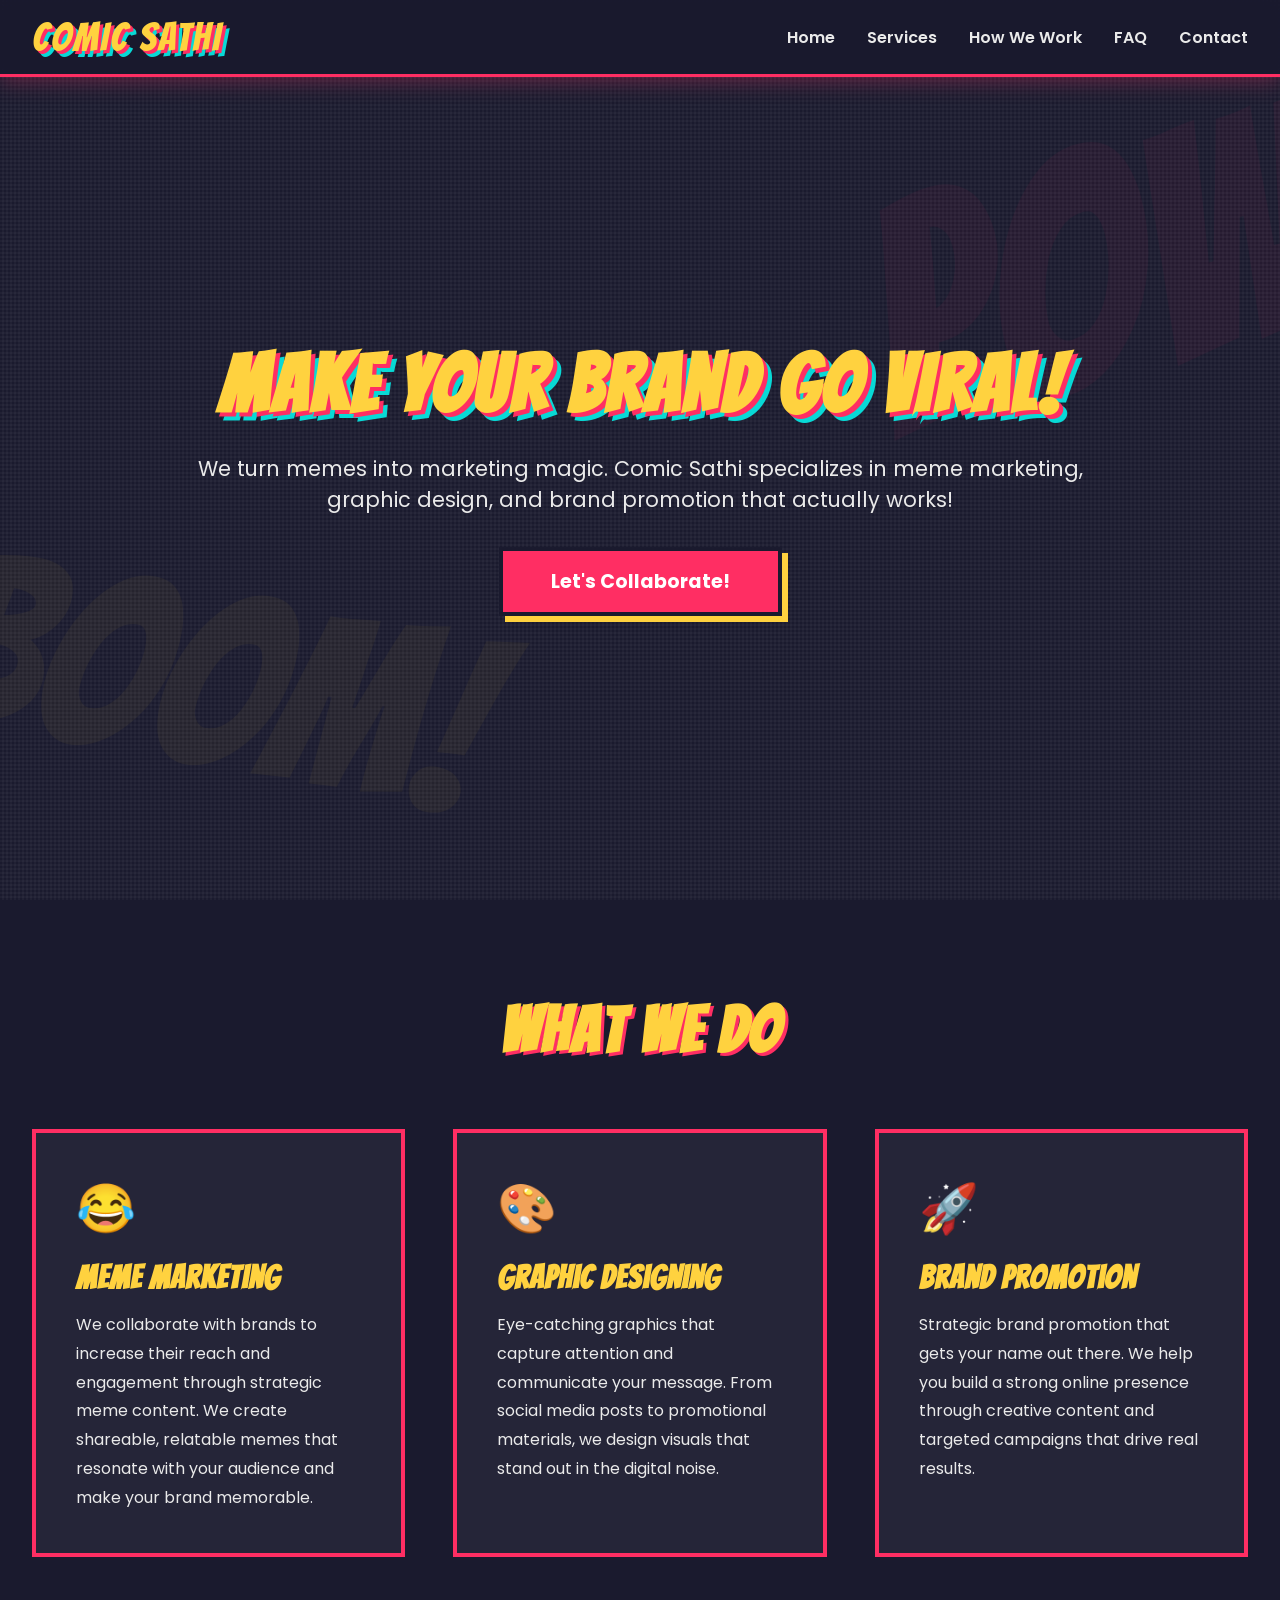
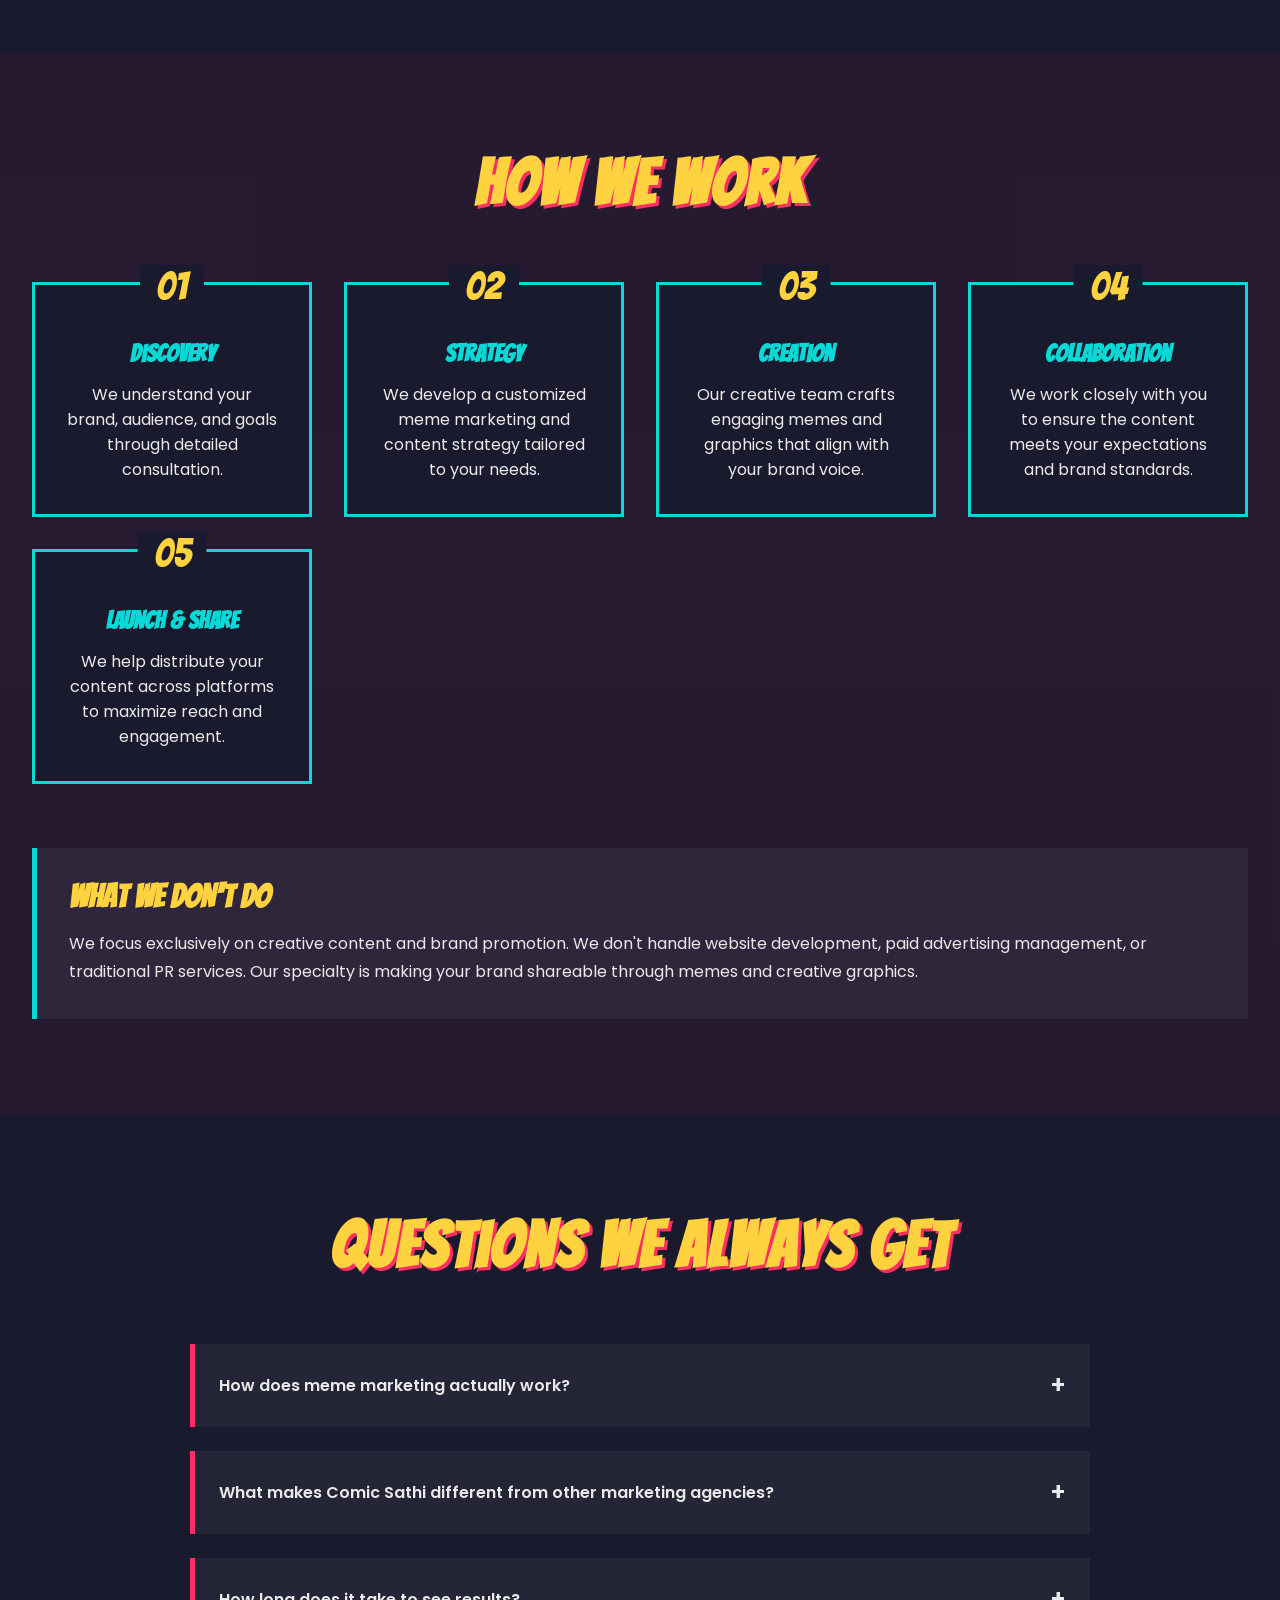
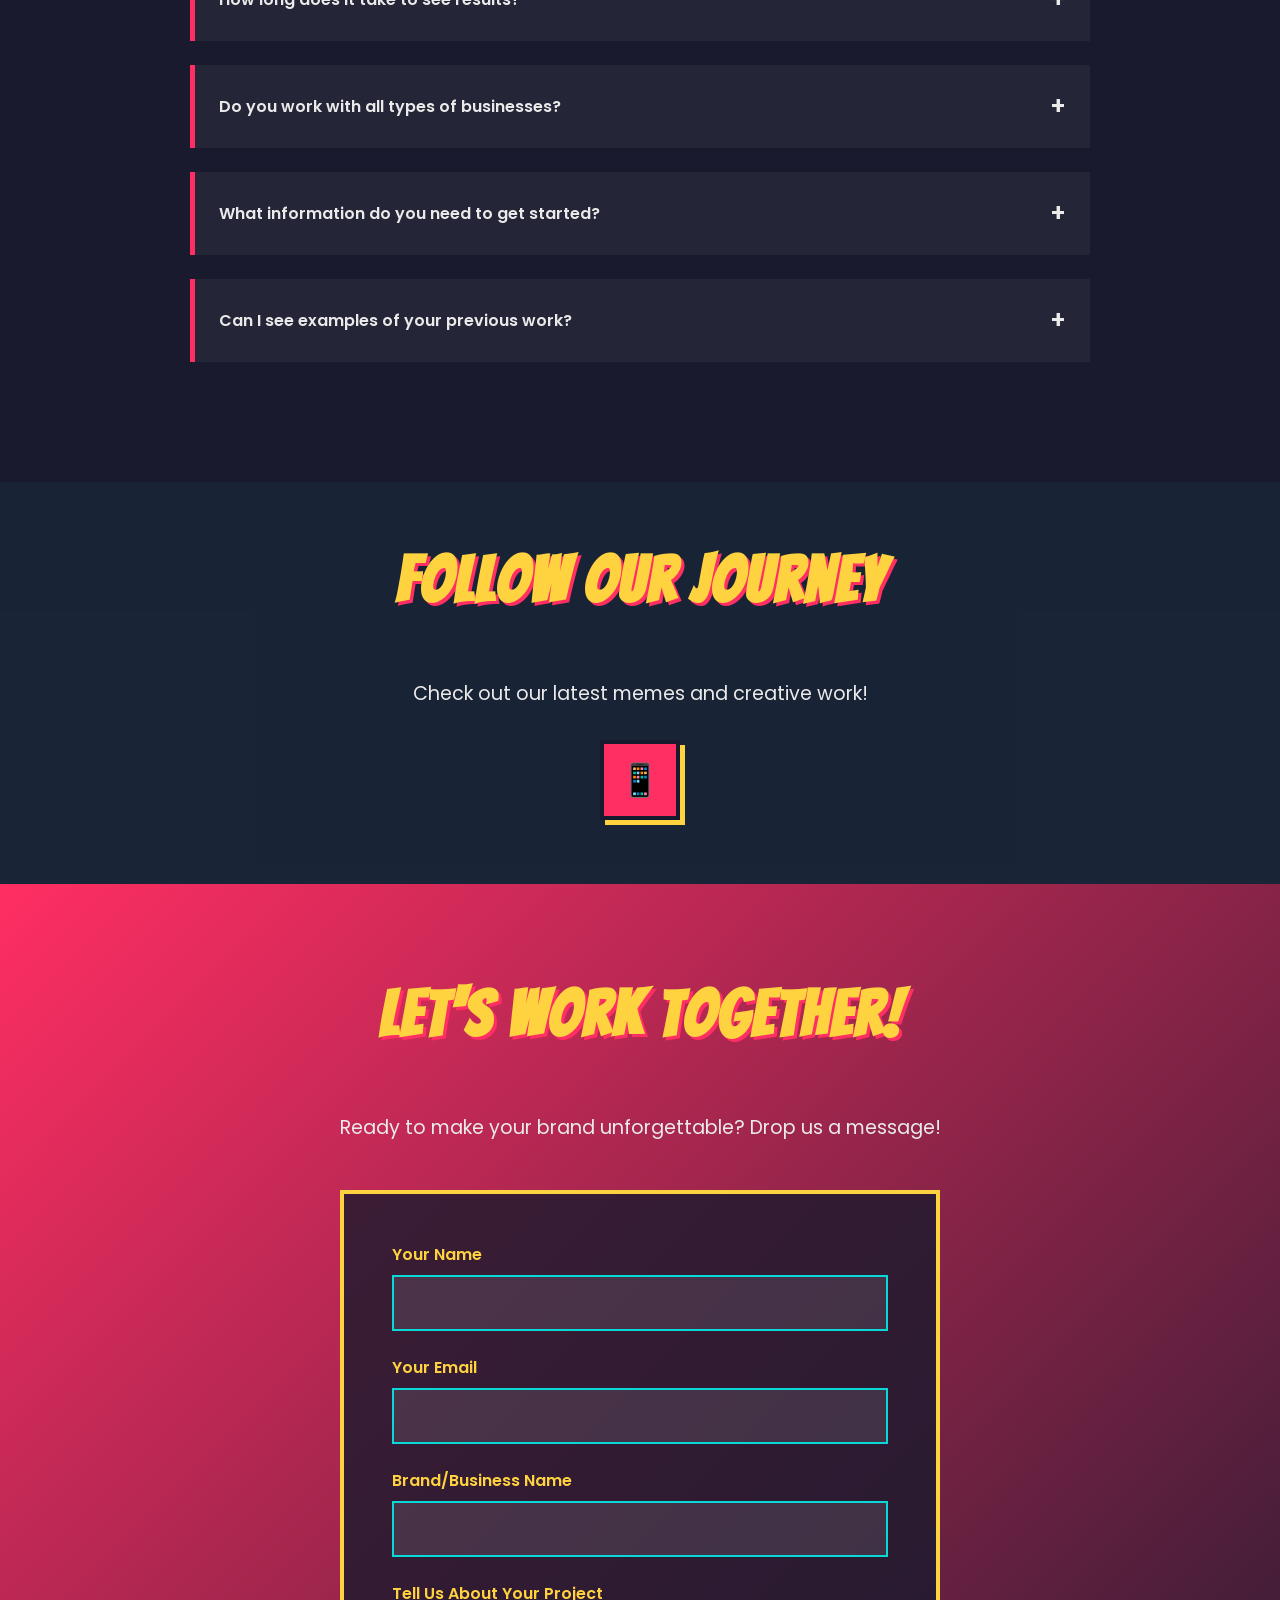
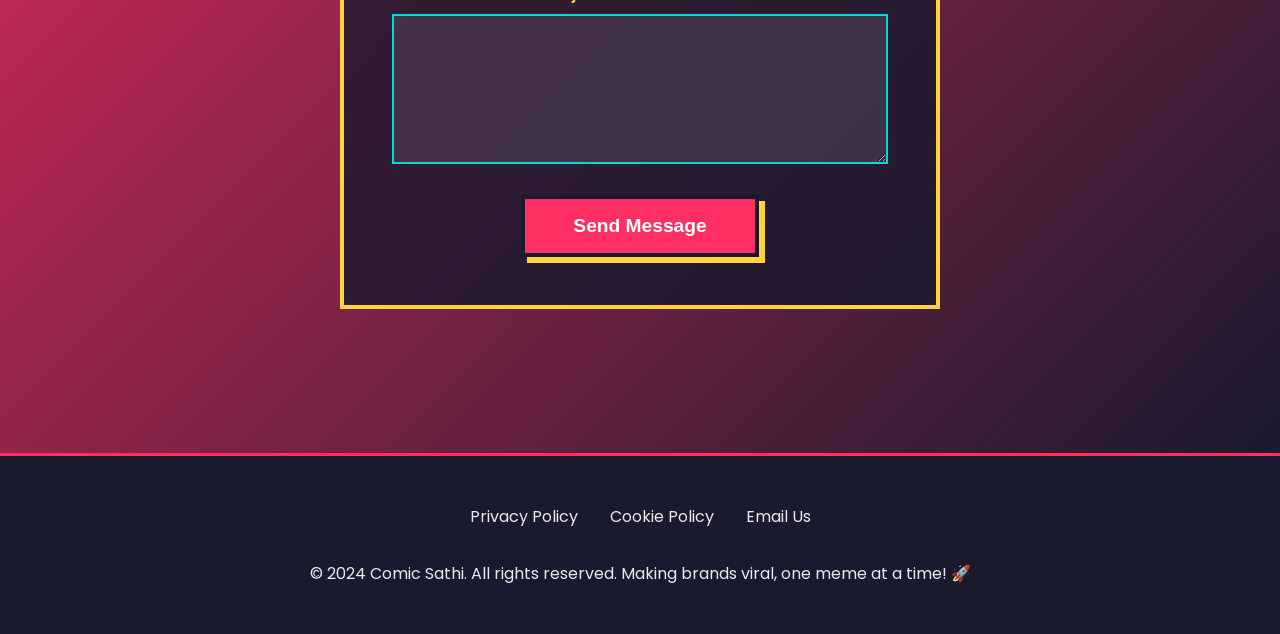
<file: comicsathi.html>
<!DOCTYPE html>
<html lang="en">
<head>
    <meta charset="UTF-8">
    <meta name="viewport" content="width=device-width, initial-scale=1.0">
    <title>Comic Sathi - Meme Marketing & Brand Promotion</title>
    <link rel="preconnect" href="https://fonts.googleapis.com">
    <link rel="preconnect" href="https://fonts.gstatic.com" crossorigin>
    <link href="https://fonts.googleapis.com/css2?family=Bangers&family=Poppins:wght@400;500;600;700&display=swap" rel="stylesheet">
    <style>
        * {
            margin: 0;
            padding: 0;
            box-sizing: border-box;
        }

        :root {
            --primary: #FF2E63;
            --secondary: #FFD23F;
            --accent: #08D9D6;
            --dark: #1A1A2E;
            --light: #EAEAEA;
            --comic-blue: #4E89FF;
            --comic-green: #2DD881;
        }

        body {
            font-family: 'Poppins', sans-serif;
            background: var(--dark);
            color: var(--light);
            overflow-x: hidden;
        }

        /* Comic Book Background Effect */
        body::before {
            content: '';
            position: fixed;
            top: 0;
            left: 0;
            width: 100%;
            height: 100%;
            background: 
                repeating-linear-gradient(0deg, transparent, transparent 2px, rgba(255, 255, 255, 0.03) 2px, rgba(255, 255, 255, 0.03) 4px),
                repeating-linear-gradient(90deg, transparent, transparent 2px, rgba(255, 255, 255, 0.03) 2px, rgba(255, 255, 255, 0.03) 4px);
            pointer-events: none;
            z-index: 1;
        }

        /* Navigation */
        nav {
            position: fixed;
            top: 0;
            width: 100%;
            background: rgba(26, 26, 46, 0.95);
            backdrop-filter: blur(10px);
            padding: 1rem 2rem;
            z-index: 1000;
            border-bottom: 3px solid var(--primary);
            box-shadow: 0 4px 20px rgba(255, 46, 99, 0.3);
        }

        .nav-container {
            max-width: 1400px;
            margin: 0 auto;
            display: flex;
            justify-content: space-between;
            align-items: center;
        }

        .logo {
            font-family: 'Bangers', cursive;
            font-size: 2.5rem;
            color: var(--secondary);
            text-shadow: 3px 3px 0 var(--primary), 6px 6px 0 var(--accent);
            letter-spacing: 2px;
            animation: pulse 2s ease-in-out infinite;
        }

        @keyframes pulse {
            0%, 100% { transform: scale(1); }
            50% { transform: scale(1.05); }
        }

        .nav-links {
            display: flex;
            gap: 2rem;
            list-style: none;
        }

        .nav-links a {
            color: var(--light);
            text-decoration: none;
            font-weight: 600;
            position: relative;
            transition: color 0.3s;
        }

        .nav-links a::after {
            content: '';
            position: absolute;
            bottom: -5px;
            left: 0;
            width: 0;
            height: 3px;
            background: var(--secondary);
            transition: width 0.3s;
        }

        .nav-links a:hover {
            color: var(--secondary);
        }

        .nav-links a:hover::after {
            width: 100%;
        }

        /* Hero Section */
        .hero {
            min-height: 100vh;
            display: flex;
            align-items: center;
            justify-content: center;
            text-align: center;
            padding: 8rem 2rem 4rem;
            position: relative;
            z-index: 2;
            overflow: hidden;
        }

        .hero::before {
            content: 'POW!';
            position: absolute;
            font-family: 'Bangers', cursive;
            font-size: 20rem;
            color: rgba(255, 46, 99, 0.05);
            top: 10%;
            right: -10%;
            transform: rotate(-15deg);
            z-index: -1;
        }

        .hero::after {
            content: 'BOOM!';
            position: absolute;
            font-family: 'Bangers', cursive;
            font-size: 15rem;
            color: rgba(255, 210, 63, 0.05);
            bottom: 10%;
            left: -5%;
            transform: rotate(10deg);
            z-index: -1;
        }

        .hero-content {
            max-width: 900px;
            animation: slideUp 1s ease-out;
        }

        @keyframes slideUp {
            from {
                opacity: 0;
                transform: translateY(50px);
            }
            to {
                opacity: 1;
                transform: translateY(0);
            }
        }

        .hero h1 {
            font-family: 'Bangers', cursive;
            font-size: 5rem;
            line-height: 1.1;
            margin-bottom: 1.5rem;
            color: var(--secondary);
            text-shadow: 4px 4px 0 var(--primary), 8px 8px 0 var(--accent);
            letter-spacing: 3px;
        }

        .hero p {
            font-size: 1.3rem;
            margin-bottom: 2rem;
            color: var(--light);
        }

        .cta-button {
            display: inline-block;
            padding: 1rem 3rem;
            background: var(--primary);
            color: white;
            text-decoration: none;
            font-weight: 700;
            font-size: 1.2rem;
            border: 4px solid var(--dark);
            box-shadow: 6px 6px 0 var(--secondary);
            transition: all 0.3s;
            cursor: pointer;
            position: relative;
            overflow: hidden;
        }

        .cta-button::before {
            content: '';
            position: absolute;
            top: 50%;
            left: 50%;
            width: 0;
            height: 0;
            border-radius: 50%;
            background: var(--accent);
            transform: translate(-50%, -50%);
            transition: width 0.5s, height 0.5s;
        }

        .cta-button:hover::before {
            width: 300px;
            height: 300px;
        }

        .cta-button span {
            position: relative;
            z-index: 1;
        }

        .cta-button:hover {
            transform: translate(3px, 3px);
            box-shadow: 3px 3px 0 var(--secondary);
        }

        /* Services Section */
        .services {
            padding: 6rem 2rem;
            position: relative;
            z-index: 2;
        }

        .container {
            max-width: 1400px;
            margin: 0 auto;
        }

        .section-title {
            font-family: 'Bangers', cursive;
            font-size: 4rem;
            text-align: center;
            margin-bottom: 4rem;
            color: var(--secondary);
            text-shadow: 3px 3px 0 var(--primary);
            letter-spacing: 2px;
        }

        .services-grid {
            display: grid;
            grid-template-columns: repeat(auto-fit, minmax(300px, 1fr));
            gap: 3rem;
        }

        .service-card {
            background: rgba(255, 255, 255, 0.05);
            border: 4px solid var(--primary);
            padding: 2.5rem;
            position: relative;
            transition: all 0.3s;
            animation: fadeIn 0.8s ease-out backwards;
        }

        .service-card:nth-child(1) { animation-delay: 0.1s; }
        .service-card:nth-child(2) { animation-delay: 0.2s; }
        .service-card:nth-child(3) { animation-delay: 0.3s; }

        @keyframes fadeIn {
            from {
                opacity: 0;
                transform: translateY(30px);
            }
            to {
                opacity: 1;
                transform: translateY(0);
            }
        }

        .service-card::before {
            content: '';
            position: absolute;
            top: -4px;
            left: -4px;
            right: -4px;
            bottom: -4px;
            background: linear-gradient(45deg, var(--primary), var(--secondary), var(--accent));
            z-index: -1;
            opacity: 0;
            transition: opacity 0.3s;
        }

        .service-card:hover::before {
            opacity: 1;
        }

        .service-card:hover {
            transform: translateY(-10px);
            box-shadow: 0 20px 40px rgba(255, 46, 99, 0.4);
        }

        .service-icon {
            font-size: 3rem;
            margin-bottom: 1rem;
        }

        .service-card h3 {
            font-family: 'Bangers', cursive;
            font-size: 2rem;
            color: var(--secondary);
            margin-bottom: 1rem;
            letter-spacing: 1px;
        }

        .service-card p {
            line-height: 1.8;
            color: var(--light);
        }

        /* How We Work Section */
        .how-we-work {
            padding: 6rem 2rem;
            background: rgba(255, 46, 99, 0.05);
            position: relative;
            z-index: 2;
        }

        .work-process {
            display: grid;
            grid-template-columns: repeat(auto-fit, minmax(280px, 1fr));
            gap: 2rem;
            margin-top: 3rem;
        }

        .process-step {
            background: var(--dark);
            border: 3px solid var(--accent);
            padding: 2rem;
            position: relative;
            text-align: center;
        }

        .process-step::before {
            content: attr(data-step);
            position: absolute;
            top: -20px;
            left: 50%;
            transform: translateX(-50%);
            font-family: 'Bangers', cursive;
            font-size: 2.5rem;
            background: var(--dark);
            color: var(--secondary);
            padding: 0 1rem;
        }

        .process-step h4 {
            font-family: 'Bangers', cursive;
            font-size: 1.5rem;
            color: var(--accent);
            margin: 1.5rem 0 1rem;
        }

        /* FAQ Section */
        .faq {
            padding: 6rem 2rem;
            position: relative;
            z-index: 2;
        }

        .faq-container {
            max-width: 900px;
            margin: 0 auto;
        }

        .faq-item {
            background: rgba(255, 255, 255, 0.05);
            border-left: 5px solid var(--primary);
            margin-bottom: 1.5rem;
            overflow: hidden;
        }

        .faq-question {
            padding: 1.5rem;
            cursor: pointer;
            display: flex;
            justify-content: space-between;
            align-items: center;
            font-weight: 600;
            transition: background 0.3s;
        }

        .faq-question:hover {
            background: rgba(255, 46, 99, 0.1);
        }

        .faq-answer {
            padding: 0 1.5rem;
            max-height: 0;
            overflow: hidden;
            transition: all 0.3s;
            line-height: 1.8;
        }

        .faq-item.active .faq-answer {
            padding: 1.5rem;
            max-height: 500px;
        }

        .faq-toggle {
            font-size: 1.5rem;
            transition: transform 0.3s;
        }

        .faq-item.active .faq-toggle {
            transform: rotate(45deg);
        }

        /* Contact Section */
        .contact {
            padding: 6rem 2rem;
            background: linear-gradient(135deg, var(--primary) 0%, var(--dark) 100%);
            text-align: center;
            position: relative;
            z-index: 2;
        }

        .contact-form {
            max-width: 600px;
            margin: 3rem auto;
            background: rgba(26, 26, 46, 0.8);
            padding: 3rem;
            border: 4px solid var(--secondary);
        }

        .form-group {
            margin-bottom: 1.5rem;
            text-align: left;
        }

        .form-group label {
            display: block;
            margin-bottom: 0.5rem;
            font-weight: 600;
            color: var(--secondary);
        }

        .form-group input,
        .form-group textarea {
            width: 100%;
            padding: 1rem;
            background: rgba(255, 255, 255, 0.1);
            border: 2px solid var(--accent);
            color: var(--light);
            font-family: 'Poppins', sans-serif;
            transition: border-color 0.3s;
        }

        .form-group input:focus,
        .form-group textarea:focus {
            outline: none;
            border-color: var(--secondary);
        }

        .form-group textarea {
            resize: vertical;
            min-height: 150px;
        }

        /* Social Links */
        .social-section {
            padding: 4rem 2rem;
            text-align: center;
            background: rgba(8, 217, 214, 0.05);
            position: relative;
            z-index: 2;
        }

        .social-links {
            display: flex;
            justify-content: center;
            gap: 2rem;
            margin-top: 2rem;
        }

        .social-link {
            width: 80px;
            height: 80px;
            background: var(--primary);
            border: 4px solid var(--dark);
            display: flex;
            align-items: center;
            justify-content: center;
            text-decoration: none;
            font-size: 2rem;
            transition: all 0.3s;
            box-shadow: 5px 5px 0 var(--secondary);
        }

        .social-link:hover {
            transform: translate(2px, 2px);
            box-shadow: 3px 3px 0 var(--secondary);
            background: var(--accent);
        }

        /* Footer */
        footer {
            background: var(--dark);
            padding: 3rem 2rem;
            text-align: center;
            border-top: 3px solid var(--primary);
            position: relative;
            z-index: 2;
        }

        .footer-links {
            display: flex;
            justify-content: center;
            gap: 2rem;
            margin-bottom: 2rem;
            flex-wrap: wrap;
        }

        .footer-links a {
            color: var(--light);
            text-decoration: none;
            transition: color 0.3s;
        }

        .footer-links a:hover {
            color: var(--secondary);
        }

        /* Mobile Menu */
        .mobile-menu-toggle {
            display: none;
            background: none;
            border: none;
            color: var(--secondary);
            font-size: 2rem;
            cursor: pointer;
        }

        @media (max-width: 768px) {
            .nav-links {
                display: none;
                position: absolute;
                top: 100%;
                left: 0;
                right: 0;
                background: rgba(26, 26, 46, 0.98);
                flex-direction: column;
                padding: 2rem;
                gap: 1rem;
            }

            .nav-links.active {
                display: flex;
            }

            .mobile-menu-toggle {
                display: block;
            }

            .logo {
                font-size: 2rem;
            }

            .hero h1 {
                font-size: 3rem;
            }

            .section-title {
                font-size: 2.5rem;
            }

            .services-grid {
                grid-template-columns: 1fr;
            }
        }

        /* Smooth Scroll */
        html {
            scroll-behavior: smooth;
        }

        /* Privacy and Cookie Notice */
        .policy-modal {
            display: none;
            position: fixed;
            top: 0;
            left: 0;
            width: 100%;
            height: 100%;
            background: rgba(0, 0, 0, 0.9);
            z-index: 10000;
            overflow-y: auto;
        }

        .policy-content {
            max-width: 800px;
            margin: 4rem auto;
            background: var(--dark);
            padding: 3rem;
            border: 4px solid var(--primary);
            position: relative;
        }

        .close-modal {
            position: absolute;
            top: 1rem;
            right: 1rem;
            background: var(--primary);
            border: none;
            color: white;
            font-size: 2rem;
            width: 40px;
            height: 40px;
            cursor: pointer;
            font-weight: bold;
        }

        .policy-content h2 {
            font-family: 'Bangers', cursive;
            color: var(--secondary);
            font-size: 2.5rem;
            margin-bottom: 2rem;
        }

        .policy-content h3 {
            color: var(--accent);
            margin-top: 2rem;
            margin-bottom: 1rem;
        }

        .policy-content p {
            line-height: 1.8;
            margin-bottom: 1rem;
        }
    </style>
</head>
<body>
    <!-- Navigation -->
    <nav>
        <div class="nav-container">
            <div class="logo">COMIC SATHI</div>
            <button class="mobile-menu-toggle" onclick="toggleMenu()">☰</button>
            <ul class="nav-links" id="navLinks">
                <li><a href="#home">Home</a></li>
                <li><a href="#services">Services</a></li>
                <li><a href="#how-we-work">How We Work</a></li>
                <li><a href="#faq">FAQ</a></li>
                <li><a href="#contact">Contact</a></li>
            </ul>
        </div>
    </nav>

    <!-- Hero Section -->
    <section class="hero" id="home">
        <div class="hero-content">
            <h1>MAKE YOUR BRAND GO VIRAL!</h1>
            <p>We turn memes into marketing magic. Comic Sathi specializes in meme marketing, graphic design, and brand promotion that actually works!</p>
            <a href="#contact" class="cta-button"><span>Let's Collaborate!</span></a>
        </div>
    </section>

    <!-- Services Section -->
    <section class="services" id="services">
        <div class="container">
            <h2 class="section-title">What We Do</h2>
            <div class="services-grid">
                <div class="service-card">
                    <div class="service-icon">😂</div>
                    <h3>Meme Marketing</h3>
                    <p>We collaborate with brands to increase their reach and engagement through strategic meme content. We create shareable, relatable memes that resonate with your audience and make your brand memorable.</p>
                </div>
                <div class="service-card">
                    <div class="service-icon">🎨</div>
                    <h3>Graphic Designing</h3>
                    <p>Eye-catching graphics that capture attention and communicate your message. From social media posts to promotional materials, we design visuals that stand out in the digital noise.</p>
                </div>
                <div class="service-card">
                    <div class="service-icon">🚀</div>
                    <h3>Brand Promotion</h3>
                    <p>Strategic brand promotion that gets your name out there. We help you build a strong online presence through creative content and targeted campaigns that drive real results.</p>
                </div>
            </div>
        </div>
    </section>

    <!-- How We Work Section -->
    <section class="how-we-work" id="how-we-work">
        <div class="container">
            <h2 class="section-title">How We Work</h2>
            <div class="work-process">
                <div class="process-step" data-step="01">
                    <h4>Discovery</h4>
                    <p>We understand your brand, audience, and goals through detailed consultation.</p>
                </div>
                <div class="process-step" data-step="02">
                    <h4>Strategy</h4>
                    <p>We develop a customized meme marketing and content strategy tailored to your needs.</p>
                </div>
                <div class="process-step" data-step="03">
                    <h4>Creation</h4>
                    <p>Our creative team crafts engaging memes and graphics that align with your brand voice.</p>
                </div>
                <div class="process-step" data-step="04">
                    <h4>Collaboration</h4>
                    <p>We work closely with you to ensure the content meets your expectations and brand standards.</p>
                </div>
                <div class="process-step" data-step="05">
                    <h4>Launch & Share</h4>
                    <p>We help distribute your content across platforms to maximize reach and engagement.</p>
                </div>
            </div>

            <div style="margin-top: 4rem; background: rgba(255, 255, 255, 0.05); padding: 2rem; border-left: 5px solid var(--accent);">
                <h3 style="font-family: 'Bangers', cursive; color: var(--secondary); font-size: 2rem; margin-bottom: 1rem;">What We DON'T Do</h3>
                <p style="line-height: 1.8;">We focus exclusively on creative content and brand promotion. We don't handle website development, paid advertising management, or traditional PR services. Our specialty is making your brand shareable through memes and creative graphics.</p>
            </div>
        </div>
    </section>

    <!-- FAQ Section -->
    <section class="faq" id="faq">
        <div class="container">
            <h2 class="section-title">Questions We Always Get</h2>
            <div class="faq-container">
                <div class="faq-item">
                    <div class="faq-question" onclick="toggleFAQ(this)">
                        <span>How does meme marketing actually work?</span>
                        <span class="faq-toggle">+</span>
                    </div>
                    <div class="faq-answer">
                        We collaborate with your brand to create memes that align with your message and values. These memes are designed to be highly shareable, helping increase your brand's visibility and engagement organically. Memes work because they're relatable, entertaining, and easily digestible – perfect for today's social media landscape.
                    </div>
                </div>

                <div class="faq-item">
                    <div class="faq-question" onclick="toggleFAQ(this)">
                        <span>What makes Comic Sathi different from other marketing agencies?</span>
                        <span class="faq-toggle">+</span>
                    </div>
                    <div class="faq-answer">
                        We specialize exclusively in meme marketing and creative graphics. We're not a traditional agency – we're meme experts who understand internet culture and how to make content that actually gets shared. Our approach is fresh, bold, and designed for the digital generation.
                    </div>
                </div>

                <div class="faq-item">
                    <div class="faq-question" onclick="toggleFAQ(this)">
                        <span>How long does it take to see results?</span>
                        <span class="faq-toggle">+</span>
                    </div>
                    <div class="faq-answer">
                        Meme marketing can show results quickly if the content resonates with your audience. Some memes go viral within days, while building a consistent brand presence takes time. We typically recommend a 3-month collaboration to build momentum and see meaningful engagement growth.
                    </div>
                </div>

                <div class="faq-item">
                    <div class="faq-question" onclick="toggleFAQ(this)">
                        <span>Do you work with all types of businesses?</span>
                        <span class="faq-toggle">+</span>
                    </div>
                    <div class="faq-answer">
                        We work with brands that have an audience on social media and understand the value of creative content. Whether you're a startup, local business, or established brand, if you're ready to try something different and embrace meme culture, we're your team!
                    </div>
                </div>

                <div class="faq-item">
                    <div class="faq-question" onclick="toggleFAQ(this)">
                        <span>What information do you need to get started?</span>
                        <span class="faq-toggle">+</span>
                    </div>
                    <div class="faq-answer">
                        We'll need to understand your brand identity, target audience, social media presence, and marketing goals. During our initial consultation, we'll discuss your brand's voice, what you want to achieve, and how meme marketing can help you get there.
                    </div>
                </div>

                <div class="faq-item">
                    <div class="faq-question" onclick="toggleFAQ(this)">
                        <span>Can I see examples of your previous work?</span>
                        <span class="faq-toggle">+</span>
                    </div>
                    <div class="faq-answer">
                        As we're building our portfolio, we're currently offering special rates for early collaborators. Check out our Instagram for our latest creative work and to see our style in action!
                    </div>
                </div>
            </div>
        </div>
    </section>

    <!-- Social Media Section -->
    <section class="social-section">
        <div class="container">
            <h2 class="section-title">Follow Our Journey</h2>
            <p style="font-size: 1.2rem; margin-bottom: 2rem;">Check out our latest memes and creative work!</p>
            <div class="social-links">
                <a href="https://www.instagram.com/comic.sathi?igsh=MXF1M3hjcXBoeDQybQ==" target="_blank" class="social-link" title="Follow us on Instagram">
                    📱
                </a>
            </div>
        </div>
    </section>

    <!-- Contact Section -->
    <section class="contact" id="contact">
        <div class="container">
            <h2 class="section-title">Let's Work Together!</h2>
            <p style="font-size: 1.2rem; margin-bottom: 2rem;">Ready to make your brand unforgettable? Drop us a message!</p>
            
            <div class="contact-form">
                <form id="contactForm">
                    <div class="form-group">
                        <label for="name">Your Name</label>
                        <input type="text" id="name" name="name" required>
                    </div>
                    <div class="form-group">
                        <label for="email">Your Email</label>
                        <input type="email" id="email" name="email" required>
                    </div>
                    <div class="form-group">
                        <label for="brand">Brand/Business Name</label>
                        <input type="text" id="brand" name="brand" required>
                    </div>
                    <div class="form-group">
                        <label for="message">Tell Us About Your Project</label>
                        <textarea id="message" name="message" required></textarea>
                    </div>
                    <button type="submit" class="cta-button"><span>Send Message</span></button>
                </form>
            </div>
        </div>
    </section>

    <!-- Footer -->
    <footer>
        <div class="footer-links">
            <a href="#" onclick="showPolicy('privacy'); return false;">Privacy Policy</a>
            <a href="#" onclick="showPolicy('cookies'); return false;">Cookie Policy</a>
            <a href="mailto:sathicomic@gmail.com">Email Us</a>
        </div>
        <p>&copy; 2024 Comic Sathi. All rights reserved. Making brands viral, one meme at a time! 🚀</p>
    </footer>

    <!-- Privacy Policy Modal -->
    <div id="privacyModal" class="policy-modal">
        <div class="policy-content">
            <button class="close-modal" onclick="closePolicy()">×</button>
            <h2>Privacy Policy</h2>
            
            <p><strong>Last Updated: March 2024</strong></p>
            
            <h3>Information We Collect</h3>
            <p>When you contact us through our website, we collect information you voluntarily provide, including your name, email address, business name, and any details about your project or inquiry.</p>
            
            <h3>How We Use Your Information</h3>
            <p>We use the information you provide to:</p>
            <ul style="margin-left: 2rem; margin-bottom: 1rem;">
                <li>Respond to your inquiries and provide requested services</li>
                <li>Communicate with you about our services</li>
                <li>Improve our website and services</li>
            </ul>
            
            <h3>Data Protection</h3>
            <p>We take reasonable measures to protect your personal information from unauthorized access, use, or disclosure. However, no internet transmission is completely secure.</p>
            
            <h3>Third-Party Sharing</h3>
            <p>We do not sell, trade, or rent your personal information to third parties. We may share information with service providers who assist us in operating our website, but only to the extent necessary.</p>
            
            <h3>Your Rights</h3>
            <p>You have the right to request access to, correction of, or deletion of your personal information. Contact us at sathicomic@gmail.com for any data-related requests.</p>
            
            <h3>Contact Us</h3>
            <p>If you have questions about this Privacy Policy, please contact us at sathicomic@gmail.com</p>
        </div>
    </div>

    <!-- Cookie Policy Modal -->
    <div id="cookieModal" class="policy-modal">
        <div class="policy-content">
            <button class="close-modal" onclick="closePolicy()">×</button>
            <h2>Cookie Policy</h2>
            
            <p><strong>Last Updated: March 2024</strong></p>
            
            <h3>What Are Cookies</h3>
            <p>Cookies are small text files that are placed on your device when you visit our website. They help us provide you with a better experience by remembering your preferences and understanding how you use our site.</p>
            
            <h3>Types of Cookies We Use</h3>
            
            <h4 style="color: var(--accent); margin-top: 1rem;">Essential Cookies</h4>
            <p>These cookies are necessary for the website to function properly. They enable basic features like page navigation and access to secure areas.</p>
            
            <h4 style="color: var(--accent); margin-top: 1rem;">Analytics Cookies</h4>
            <p>We may use analytics cookies to understand how visitors interact with our website, helping us improve our services and user experience.</p>
            
            <h3>Managing Cookies</h3>
            <p>Most web browsers allow you to control cookies through their settings. You can choose to block or delete cookies, though this may affect your experience on our website.</p>
            
            <h3>Third-Party Cookies</h3>
            <p>We may use third-party services that set cookies on your device. These services have their own privacy policies, which we recommend you review.</p>
            
            <h3>Contact Us</h3>
            <p>If you have questions about our use of cookies, please contact us at sathicomic@gmail.com</p>
        </div>
    </div>

    <script>
        // Mobile Menu Toggle
        function toggleMenu() {
            const navLinks = document.getElementById('navLinks');
            navLinks.classList.toggle('active');
        }

        // FAQ Toggle
        function toggleFAQ(element) {
            const faqItem = element.parentElement;
            const isActive = faqItem.classList.contains('active');
            
            // Close all FAQ items
            document.querySelectorAll('.faq-item').forEach(item => {
                item.classList.remove('active');
            });
            
            // Open clicked item if it wasn't active
            if (!isActive) {
                faqItem.classList.add('active');
            }
        }

        // Contact Form Submission
        document.getElementById('contactForm').addEventListener('submit', function(e) {
            e.preventDefault();
            
            const name = document.getElementById('name').value;
            const email = document.getElementById('email').value;
            const brand = document.getElementById('brand').value;
            const message = document.getElementById('message').value;
            
            const subject = `New Collaboration Request from ${brand}`;
            const body = `Name: ${name}%0D%0AEmail: ${email}%0D%0ABrand: ${brand}%0D%0A%0D%0AMessage:%0D%0A${message}`;
            
            window.location.href = `mailto:sathicomic@gmail.com?subject=${subject}&body=${body}`;
        });

        // Policy Modals
        function showPolicy(type) {
            if (type === 'privacy') {
                document.getElementById('privacyModal').style.display = 'block';
            } else if (type === 'cookies') {
                document.getElementById('cookieModal').style.display = 'block';
            }
            document.body.style.overflow = 'hidden';
        }

        function closePolicy() {
            document.getElementById('privacyModal').style.display = 'none';
            document.getElementById('cookieModal').style.display = 'none';
            document.body.style.overflow = 'auto';
        }

        // Close modal when clicking outside
        window.onclick = function(event) {
            const privacyModal = document.getElementById('privacyModal');
            const cookieModal = document.getElementById('cookieModal');
            if (event.target === privacyModal) {
                closePolicy();
            }
            if (event.target === cookieModal) {
                closePolicy();
            }
        }

        // Smooth scroll for navigation links
        document.querySelectorAll('a[href^="#"]').forEach(anchor => {
            anchor.addEventListener('click', function (e) {
                e.preventDefault();
                const target = document.querySelector(this.getAttribute('href'));
                if (target) {
                    target.scrollIntoView({
                        behavior: 'smooth',
                        block: 'start'
                    });
                    // Close mobile menu if open
                    document.getElementById('navLinks').classList.remove('active');
                }
            });
        });
    </script>
</body>
</html>
</file>
